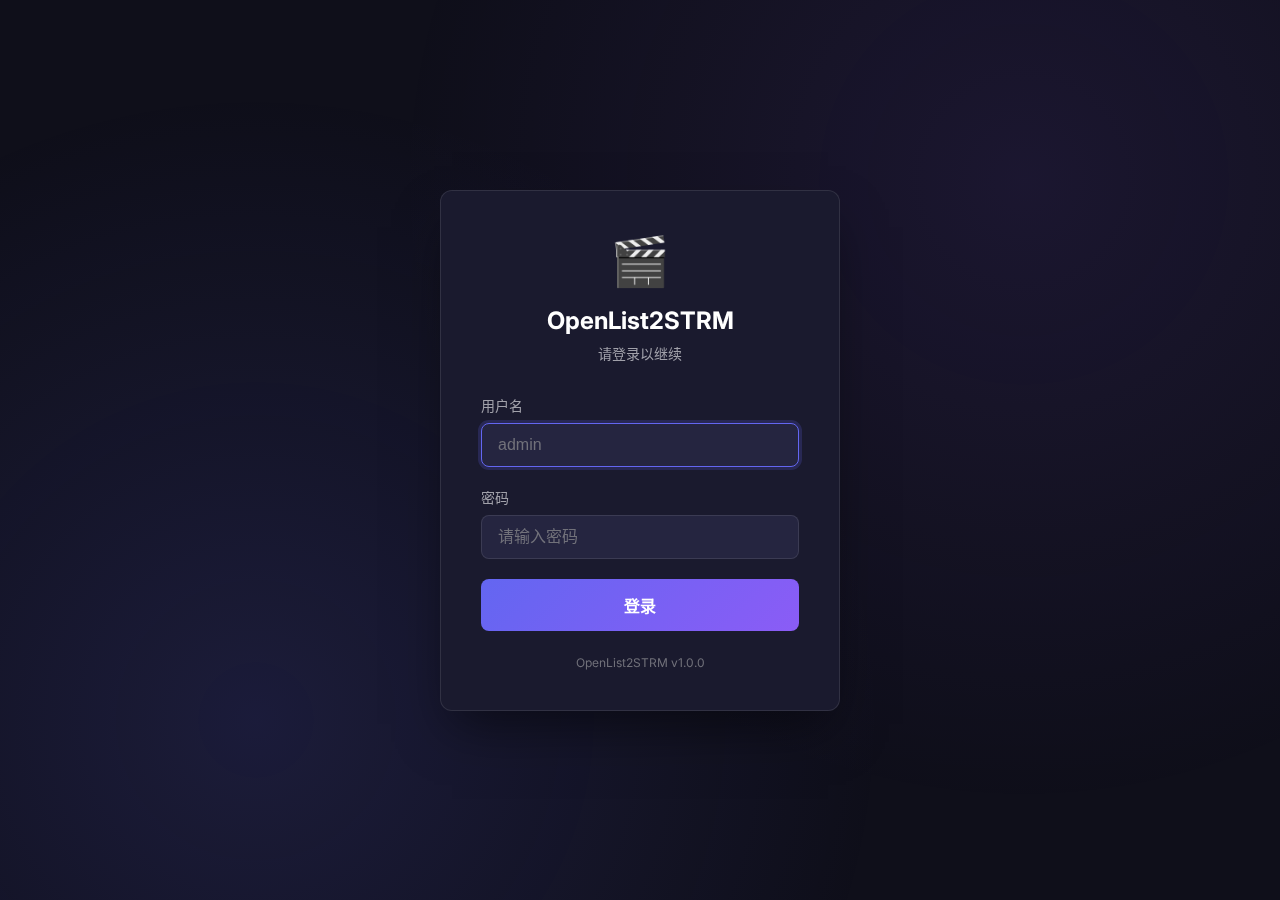
<file: app/web/templates/login.html>
<!DOCTYPE html>
<html lang="zh-CN">
<head>
    <meta charset="UTF-8">
    <meta name="viewport" content="width=device-width, initial-scale=1.0">
    <meta name="description" content="OpenList2STRM - 登录">
    <meta name="theme-color" content="#0f0f1a">
    <title>登录 - OpenList2STRM</title>
    
    <!-- Fonts -->
    <link rel="preconnect" href="https://fonts.googleapis.com">
    <link rel="preconnect" href="https://fonts.gstatic.com" crossorigin>
    <link href="https://fonts.googleapis.com/css2?family=Inter:wght@400;500;600;700&display=swap" rel="stylesheet">
    
    <style>
        :root {
            --bg-primary: #0f0f1a;
            --bg-secondary: #1a1a2e;
            --bg-tertiary: #252540;
            --accent-primary: #6366f1;
            --accent-secondary: #8b5cf6;
            --accent-gradient: linear-gradient(135deg, #6366f1, #8b5cf6);
            --text-primary: #ffffff;
            --text-secondary: #a1a1aa;
            --text-muted: #71717a;
            --glass-border: rgba(255, 255, 255, 0.1);
            --error: #ef4444;
            --radius-md: 8px;
            --radius-lg: 12px;
            --shadow-lg: 0 25px 50px -12px rgba(0, 0, 0, 0.5);
        }
        
        * {
            margin: 0;
            padding: 0;
            box-sizing: border-box;
        }
        
        body {
            font-family: 'Inter', -apple-system, BlinkMacSystemFont, sans-serif;
            background: var(--bg-primary);
            color: var(--text-primary);
            min-height: 100vh;
            display: flex;
            align-items: center;
            justify-content: center;
            padding: 20px;
        }
        
        /* Animated background */
        body::before {
            content: '';
            position: fixed;
            top: 0;
            left: 0;
            width: 100%;
            height: 100%;
            background: 
                radial-gradient(circle at 20% 80%, rgba(99, 102, 241, 0.15) 0%, transparent 50%),
                radial-gradient(circle at 80% 20%, rgba(139, 92, 246, 0.1) 0%, transparent 50%);
            pointer-events: none;
            z-index: 0;
        }
        
        .login-container {
            position: relative;
            z-index: 1;
            width: 100%;
            max-width: 400px;
        }
        
        .login-card {
            background: var(--bg-secondary);
            border: 1px solid var(--glass-border);
            border-radius: var(--radius-lg);
            padding: 40px;
            box-shadow: var(--shadow-lg);
        }
        
        .login-header {
            text-align: center;
            margin-bottom: 32px;
        }
        
        .login-logo {
            font-size: 48px;
            margin-bottom: 16px;
        }
        
        .login-title {
            font-size: 24px;
            font-weight: 700;
            margin-bottom: 8px;
        }
        
        .login-subtitle {
            color: var(--text-secondary);
            font-size: 14px;
        }
        
        .form-group {
            margin-bottom: 20px;
        }
        
        .form-label {
            display: block;
            font-size: 14px;
            font-weight: 500;
            color: var(--text-secondary);
            margin-bottom: 8px;
        }
        
        .form-input {
            width: 100%;
            padding: 12px 16px;
            background: var(--bg-tertiary);
            border: 1px solid var(--glass-border);
            border-radius: var(--radius-md);
            color: var(--text-primary);
            font-size: 16px;
            transition: border-color 0.2s, box-shadow 0.2s;
        }
        
        .form-input:focus {
            outline: none;
            border-color: var(--accent-primary);
            box-shadow: 0 0 0 3px rgba(99, 102, 241, 0.2);
        }
        
        .form-input::placeholder {
            color: var(--text-muted);
        }
        
        .btn-login {
            width: 100%;
            padding: 14px;
            background: var(--accent-gradient);
            border: none;
            border-radius: var(--radius-md);
            color: white;
            font-size: 16px;
            font-weight: 600;
            cursor: pointer;
            transition: transform 0.2s, box-shadow 0.2s;
        }
        
        .btn-login:hover {
            transform: translateY(-2px);
            box-shadow: 0 10px 20px rgba(99, 102, 241, 0.3);
        }
        
        .btn-login:active {
            transform: translateY(0);
        }
        
        .btn-login:disabled {
            opacity: 0.7;
            cursor: not-allowed;
            transform: none;
        }
        
        .error-message {
            background: rgba(239, 68, 68, 0.1);
            border: 1px solid rgba(239, 68, 68, 0.3);
            color: var(--error);
            padding: 12px;
            border-radius: var(--radius-md);
            margin-bottom: 20px;
            font-size: 14px;
            display: none;
        }
        
        .error-message.show {
            display: block;
        }
        
        .footer {
            text-align: center;
            margin-top: 24px;
            color: var(--text-muted);
            font-size: 12px;
        }
        
        /* Loading spinner */
        .spinner {
            display: inline-block;
            width: 16px;
            height: 16px;
            border: 2px solid rgba(255, 255, 255, 0.3);
            border-top-color: white;
            border-radius: 50%;
            animation: spin 0.8s linear infinite;
            margin-right: 8px;
            vertical-align: middle;
        }
        
        @keyframes spin {
            to { transform: rotate(360deg); }
        }
    </style>
</head>
<body>
    <div class="login-container">
        <div class="login-card">
            <div class="login-header">
                <div class="login-logo">🎬</div>
                <h1 class="login-title">OpenList2STRM</h1>
                <p class="login-subtitle">请登录以继续</p>
            </div>
            
            <div id="error-message" class="error-message"></div>
            
            <form id="login-form">
                <div class="form-group">
                    <label class="form-label" for="username">用户名</label>
                    <input 
                        type="text" 
                        id="username" 
                        class="form-input" 
                        placeholder="admin"
                        autocomplete="username"
                        required
                    >
                </div>
                
                <div class="form-group">
                    <label class="form-label" for="password">密码</label>
                    <input 
                        type="password" 
                        id="password" 
                        class="form-input" 
                        placeholder="请输入密码"
                        autocomplete="current-password"
                        required
                    >
                </div>
                
                <button type="submit" class="btn-login" id="submit-btn">
                    登录
                </button>
            </form>
            
            <div class="footer">
                OpenList2STRM v1.0.0
            </div>
        </div>
    </div>
    
    <script>
        const form = document.getElementById('login-form');
        const errorEl = document.getElementById('error-message');
        const submitBtn = document.getElementById('submit-btn');
        
        form.addEventListener('submit', async (e) => {
            e.preventDefault();
            
            const username = document.getElementById('username').value;
            const password = document.getElementById('password').value;
            
            // Show loading state
            submitBtn.disabled = true;
            submitBtn.innerHTML = '<span class="spinner"></span>登录中...';
            errorEl.classList.remove('show');
            
            try {
                const response = await fetch('/api/auth/login', {
                    method: 'POST',
                    headers: {
                        'Content-Type': 'application/json',
                    },
                    body: JSON.stringify({ username, password }),
                });
                
                if (response.ok) {
                    // Login successful, redirect to main page
                    window.location.href = '/';
                } else {
                    const data = await response.json();
                    errorEl.textContent = data.detail || '用户名或密码错误';
                    errorEl.classList.add('show');
                }
            } catch (err) {
                errorEl.textContent = '网络错误，请重试';
                errorEl.classList.add('show');
            } finally {
                submitBtn.disabled = false;
                submitBtn.innerHTML = '登录';
            }
        });
        
        // Focus on username input
        document.getElementById('username').focus();
    </script>
</body>
</html>
</file>
